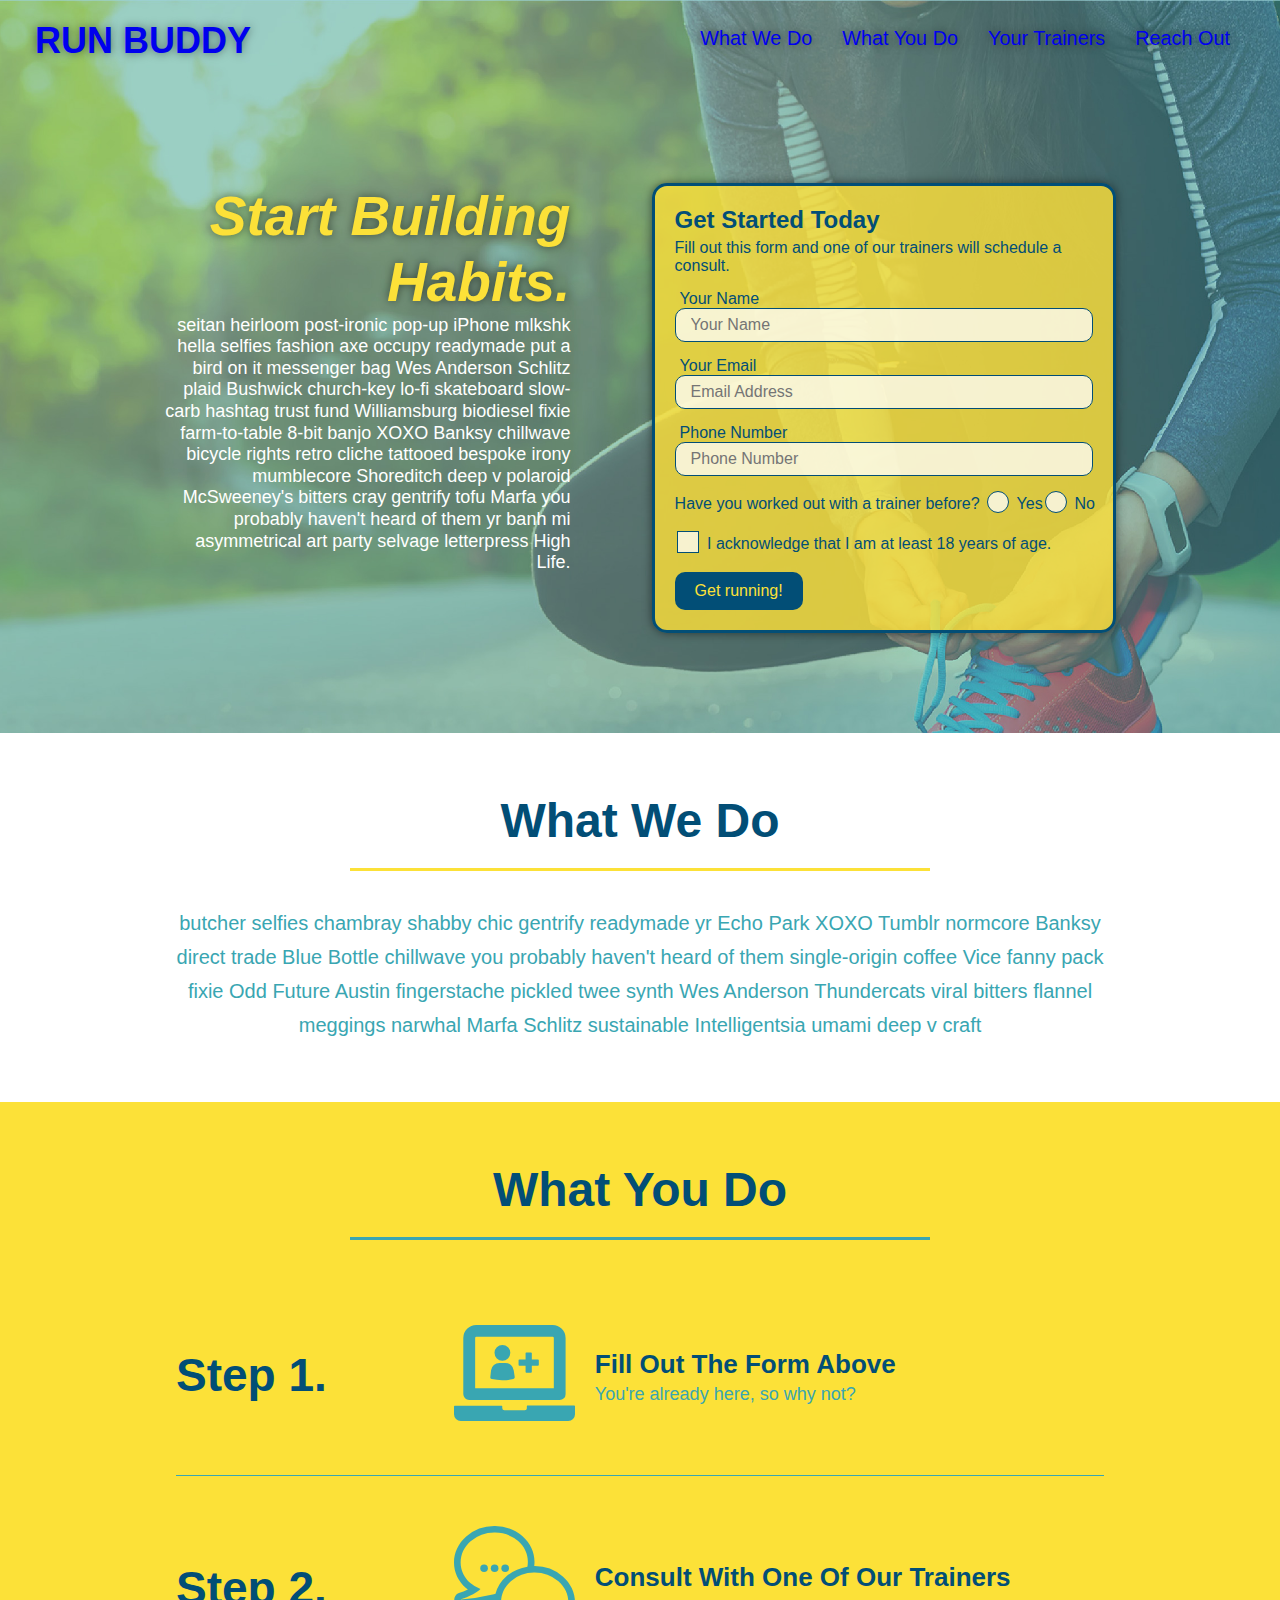
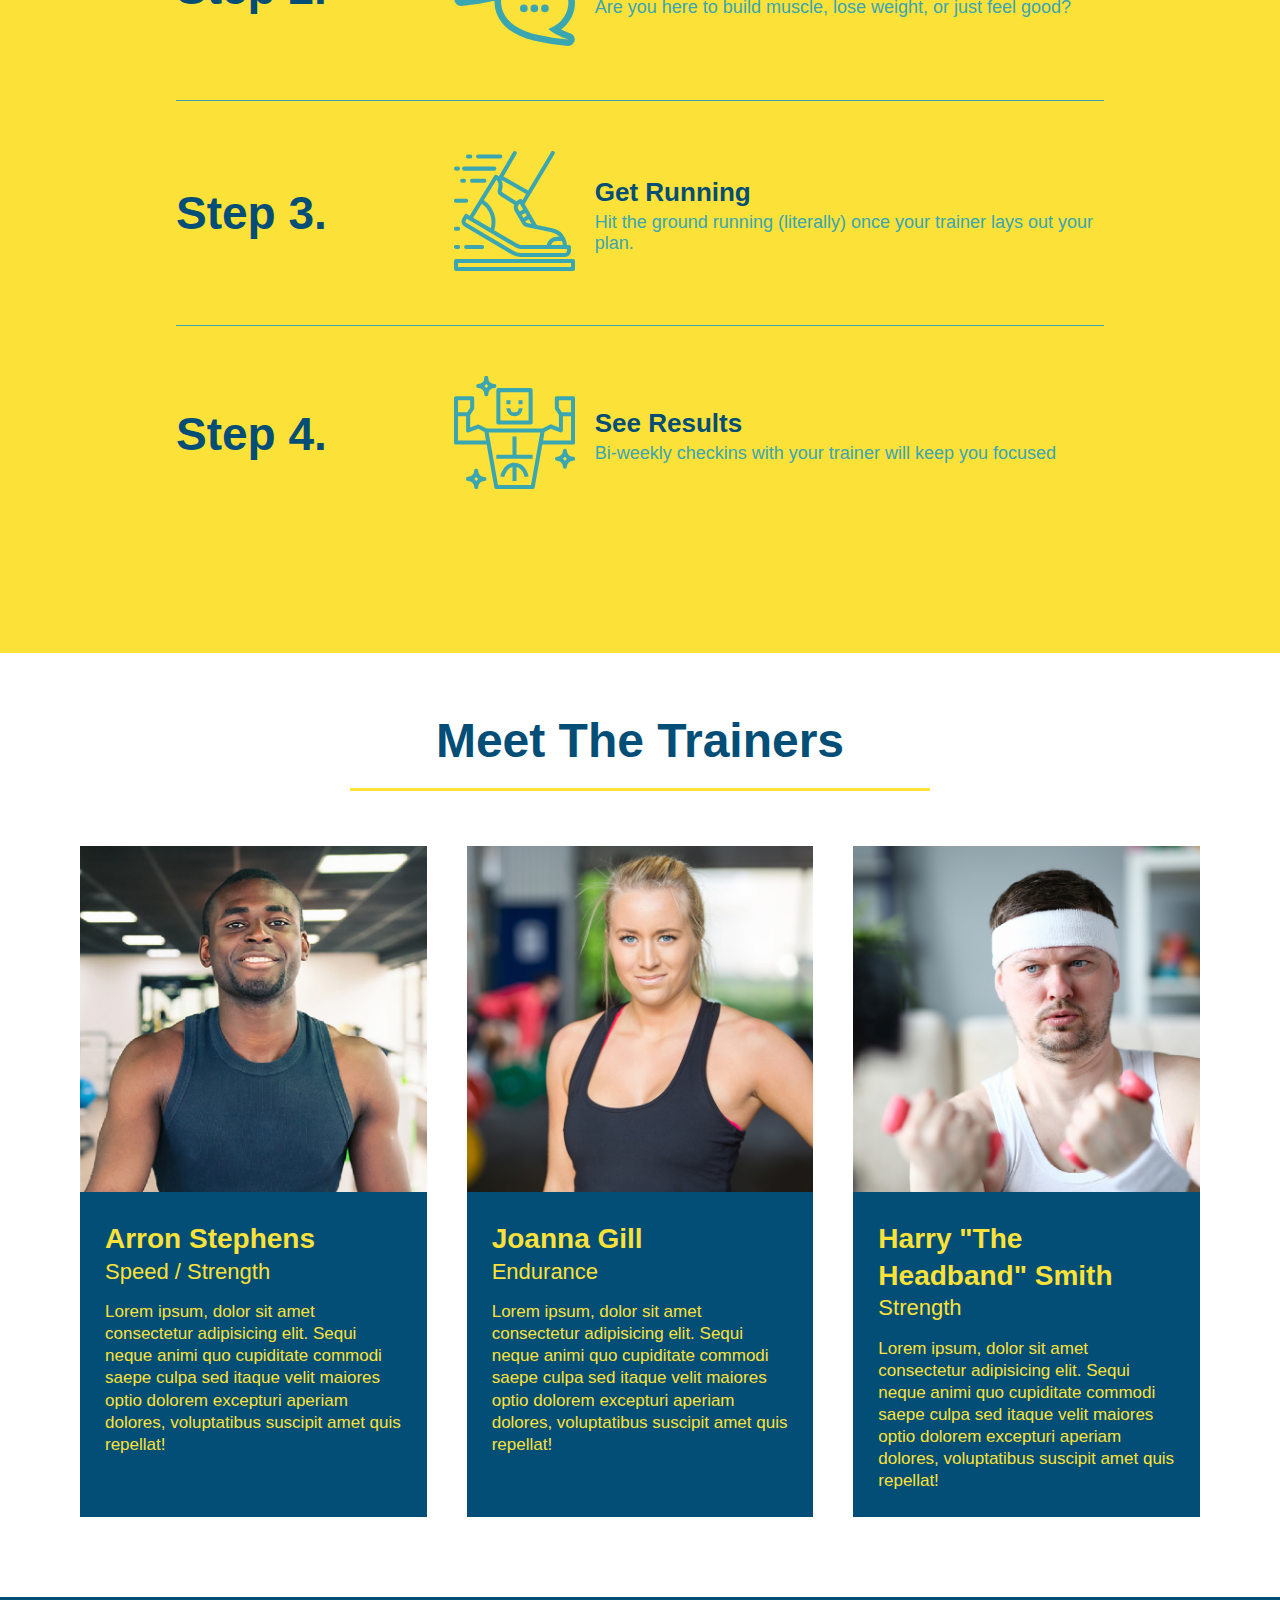
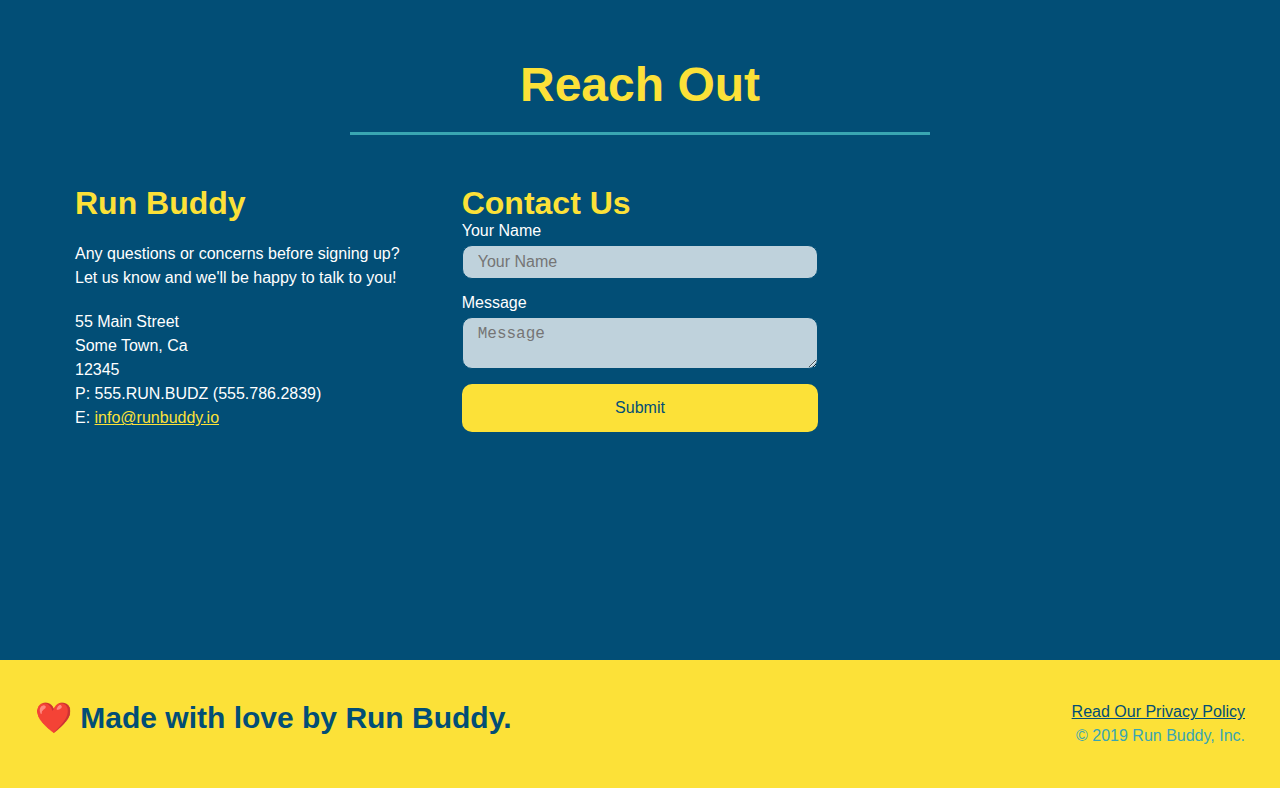
<file: index.html>
<!DOCTYPE html>
<html lang="en">
  <head>
    <meta charset="UTF-8" />
    <meta name="viewport" content="width=device-width, initial-scale=1.0" />
    <link rel="stylesheet" href="./assets/css/style.css">
    <title>Run Buddy</title>
  </head>
  <body>
    <!-- navigation tags - block level element -->
    <header>
      <h1>
        <a href="/">RUN BUDDY</a>
      </h1>
      <nav>
        <ul>
          <li>
            <a href="#what-we-do">What We Do</a>
          </li>
          <li>
            <a href="#what-you-do">What You Do</a>
          </li>
          <li>
            <a href="#your-trainers">Your Trainers</a>
          </li>
          <li>
            <a href="#reach-out">Reach Out</a>
          </li>
        </ul>
      </nav>
    </header>
    <!-- end navigation -->

    <!-- hero/jumbotron -->
    <section class="hero">
      <div class="hero-cta">
        <h2>Start Building Habits.</h2>
        <p>
          seitan heirloom post-ironic pop-up iPhone mlkshk hella selfies fashion axe occupy readymade put a bird on it
          messenger bag Wes Anderson Schlitz plaid Bushwick church-key lo-fi skateboard slow-carb hashtag trust fund
          Williamsburg biodiesel fixie farm-to-table 8-bit banjo XOXO Banksy chillwave bicycle rights retro cliche
          tattooed bespoke irony mumblecore Shoreditch deep v polaroid McSweeney's bitters cray gentrify tofu Marfa you
          probably haven't heard of them yr banh mi asymmetrical art party selvage letterpress High Life.
        </p>
      </div>

      <div class="hero-form">
        <h3>Get Started Today</h3>
        <p>Fill out this form and one of our trainers will schedule a consult.</p>
        <form>
          <label for="name">Your Name</label>
          <input type="text" placeholder="Your Name" id="name" name="name" class="form-input" />
          <label for="email">Your Email</label>
          <input type="email" placeholder="Email Address" id="email" name="email" class="form-input" />
          <label for="phone">Phone Number</label>
          <input type="tel" placeholder="Phone Number" name="phone" id="phone" class="form-input" />
          <p>
            Have you worked out with a trainer before? 
            <span class="radio-wrapper">
              <input type="radio" name="trainer-confirm" id="trainer-yes" />
              <label for="trainer-yes">Yes</label>
            </span>
            <span class="radio-wrapper">
              <input type="radio" name="trainer-confirm" id="trainer-no" />
              <label for="trainer-no">No</label>
            </span>
          </p>
          <p>
            <span class="checkbox-wrapper">
              <input type="checkbox" name="age-confirm" id="checkbox" />
              <label for="checkbox">I acknowledge that I am at least 18 years of age.</label>
            </span>
          
          </p>
          <button type="submit">
            Get running!
          </button>
        </form>
      </div>
    </section>
    <!-- end header -->

    <!-- "what we do" start - <section> -->
    <section id="what-we-do" class="intro">
      <div class="flex-row">
        <h2 class="section-title primary-border">
          What We Do
        </h2>
      </div>
      <div class="flex-row">
        <p>
          butcher selfies chambray shabby chic gentrify readymade yr Echo Park XOXO Tumblr normcore Banksy direct trade  Blue Bottle chillwave you probably haven't heard of them single-origin coffee Vice fanny pack fixie Odd Future Austin fingerstache pickled twee synth Wes Anderson Thundercats viral bitters flannel meggings narwhal Marfa Schlitz sustainable Intelligentsia umami deep v craft
        </p>
      </div>
    </section>
    <!-- end "what we do" -->

    <!-- "what you do" start -->
    <section id="what-you-do" class="steps">
      <div class="flex-row">
        <h2 class="section-title secondary-border">
          What You Do
        </h2> 
      </div>
      <div class="step">
        <h3>Step 1.</h3>
        <div class="step-info">
          <div class="step-img">
            <img src="./assets/images/step-1.svg" alt="" />
          </div>
          <div class="step-text">
            <h4>Fill Out The Form Above</h4>
            <p>You're already here, so why not?</p>
          </div>
        </div>
      </div>
      <div class="step">
        <h3>Step 2.</h3>
        <div class="step-info">
          <div class="step-img">
            <img src="./assets/images/step-2.svg" alt="" />
          </div>
          <div class="step-text">
            <h4>Consult With One Of Our Trainers</h4>
            <p>Are you here to build muscle, lose weight, or just feel good?</p>
          </div>
        </div>
      </div>
      <div class="step">
        <h3>Step 3.</h3>
        <div class="step-info">
          <div class="step-img">
            <img src="./assets/images/step-3.svg" alt="" />
          </div>
          <div class="step-text">
            <h4>Get Running</h4>
            <p>Hit the ground running (literally) once your trainer lays out your plan.</p>
          </div>
        </div>
      </div>
      <div class="step">
        <h3>Step 4.</h3>
        <div class="step-info">
          <div class="step-img">
            <img src="./assets/images/step-4.svg" alt="" />
          </div>
          <div class="step-text">
            <h4>See Results</h4>
            <p>Bi-weekly checkins with your trainer will keep you focused</p>
          </div>
        </div>
      </div>
    </section>
    <!-- "what you do" end -->

    <!-- "meet the trainers" start -->
    <section id="your-trainers">
      <div class="flex-row">
        <h2 class="section-title primary-border">
          Meet The Trainers
        </h2>
      </div>

      <div class="trainers">
        <article class="trainer">
          <img src="./assets/images/trainer-1.jpg" alt="Arron Stephens in his workout clothes, ready to pump iron" />
          <div class="trainer-bio">
            <h3 class="trainer-name">Arron Stephens</h3>
            <h4 class="trainer-role">Speed / Strength</h4>
            <p>Lorem ipsum, dolor sit amet consectetur adipisicing elit. Sequi neque animi quo cupiditate commodi saepe culpa sed itaque velit maiores optio dolorem excepturi aperiam dolores, voluptatibus suscipit amet quis repellat!</p>
          </div>
        </article>

        <article class="trainer">
          <img src="./assets/images/trainer-2.jpg" alt="Joanna Gill cooling off after a work out" />
          <div class="trainer-bio">
            <h3 class="trainer-name">Joanna Gill</h3>
            <h4 class="trainer-role">Endurance</h4>
            <p>Lorem ipsum, dolor sit amet consectetur adipisicing elit. Sequi neque animi quo cupiditate commodi saepe culpa sed itaque velit maiores optio dolorem excepturi aperiam dolores, voluptatibus suscipit amet quis repellat!</p>
            </div>
          </article>

        <article class="trainer">
          <img src="./assets/images/trainer-3.jpg" alt="Harry Smith wearing a headband and lifting comically small pink weights" />
          <div class="trainer-bio">
            <h3 class="trainer-name">Harry "The Headband" Smith</h3>
            <h4 class="trainer-role">Strength</h4>
            <p>Lorem ipsum, dolor sit amet consectetur adipisicing elit. Sequi neque animi quo cupiditate commodi saepe culpa sed itaque velit maiores optio dolorem excepturi aperiam dolores, voluptatibus suscipit amet quis repellat!</p>
          </div>
        </article>
      </div>
    </section>
    <!-- "meet the trainers" end -->

    <!-- "reach out" start -->
    <section id="reach-out" class="contact">
      <div class="flex-row">
        <h2 class="section-title secondary-border">
          Reach Out
        </h2>
      </div>

      <div class="contact-info">
        <div>
          <h3>Run Buddy</h3>
          <p>
            Any questions or concerns before signing up? 
            <br/>
            Let us know and we'll be happy to talk to you!
          </p>

          <address>
            55 Main Street <br/>
            Some Town, Ca <br/>
            12345<br/>
            P: 555.RUN.BUDZ (555.786.2839)<br/>
            E: <a href="mailto:info@runbuddy.io">info@runbuddy.io</a>
          </address>
          
        </div>

        <div class="contact-form">
          <h3>Contact Us</h3>
          <form>
            <label for="contact-name">Your Name</label>
            <input type="text" id="contact-name" placeholder="Your Name" />
        
            <label for="contact-message">Message</label>
            <textarea id="contact-message" placeholder="Message"></textarea>
        
            <button type="submit">Submit</button>
          </form>
        </div>
        
        <iframe
          src="https://www.google.com/maps/embed?pb=!1m14!1m12!1m3!1d12182.30520634488!2d-74.0652613!3d40.2407219!2m3!1f0!2f0!3f0!3m2!1i1024!2i768!4f13.1!5e0!3m2!1sen!2sus!4v1561060983193!5m2!1sen!2sus"
          frameborder="0" style="border:0" allowfullscreen>
        </iframe>
      </div>
    </section>
    <!-- "reach out" end -->

    <!-- footer -->
    <footer>
      <h2>❤️ Made with love by Run Buddy.</h2>
      <div>
        <a href="./privacy-policy.html">Read Our Privacy Policy</a><br/>
        &copy; 2019 Run Buddy, Inc.
      </div>
    </footer>
    <!-- footer end -->
  </body>
</html>
</file>
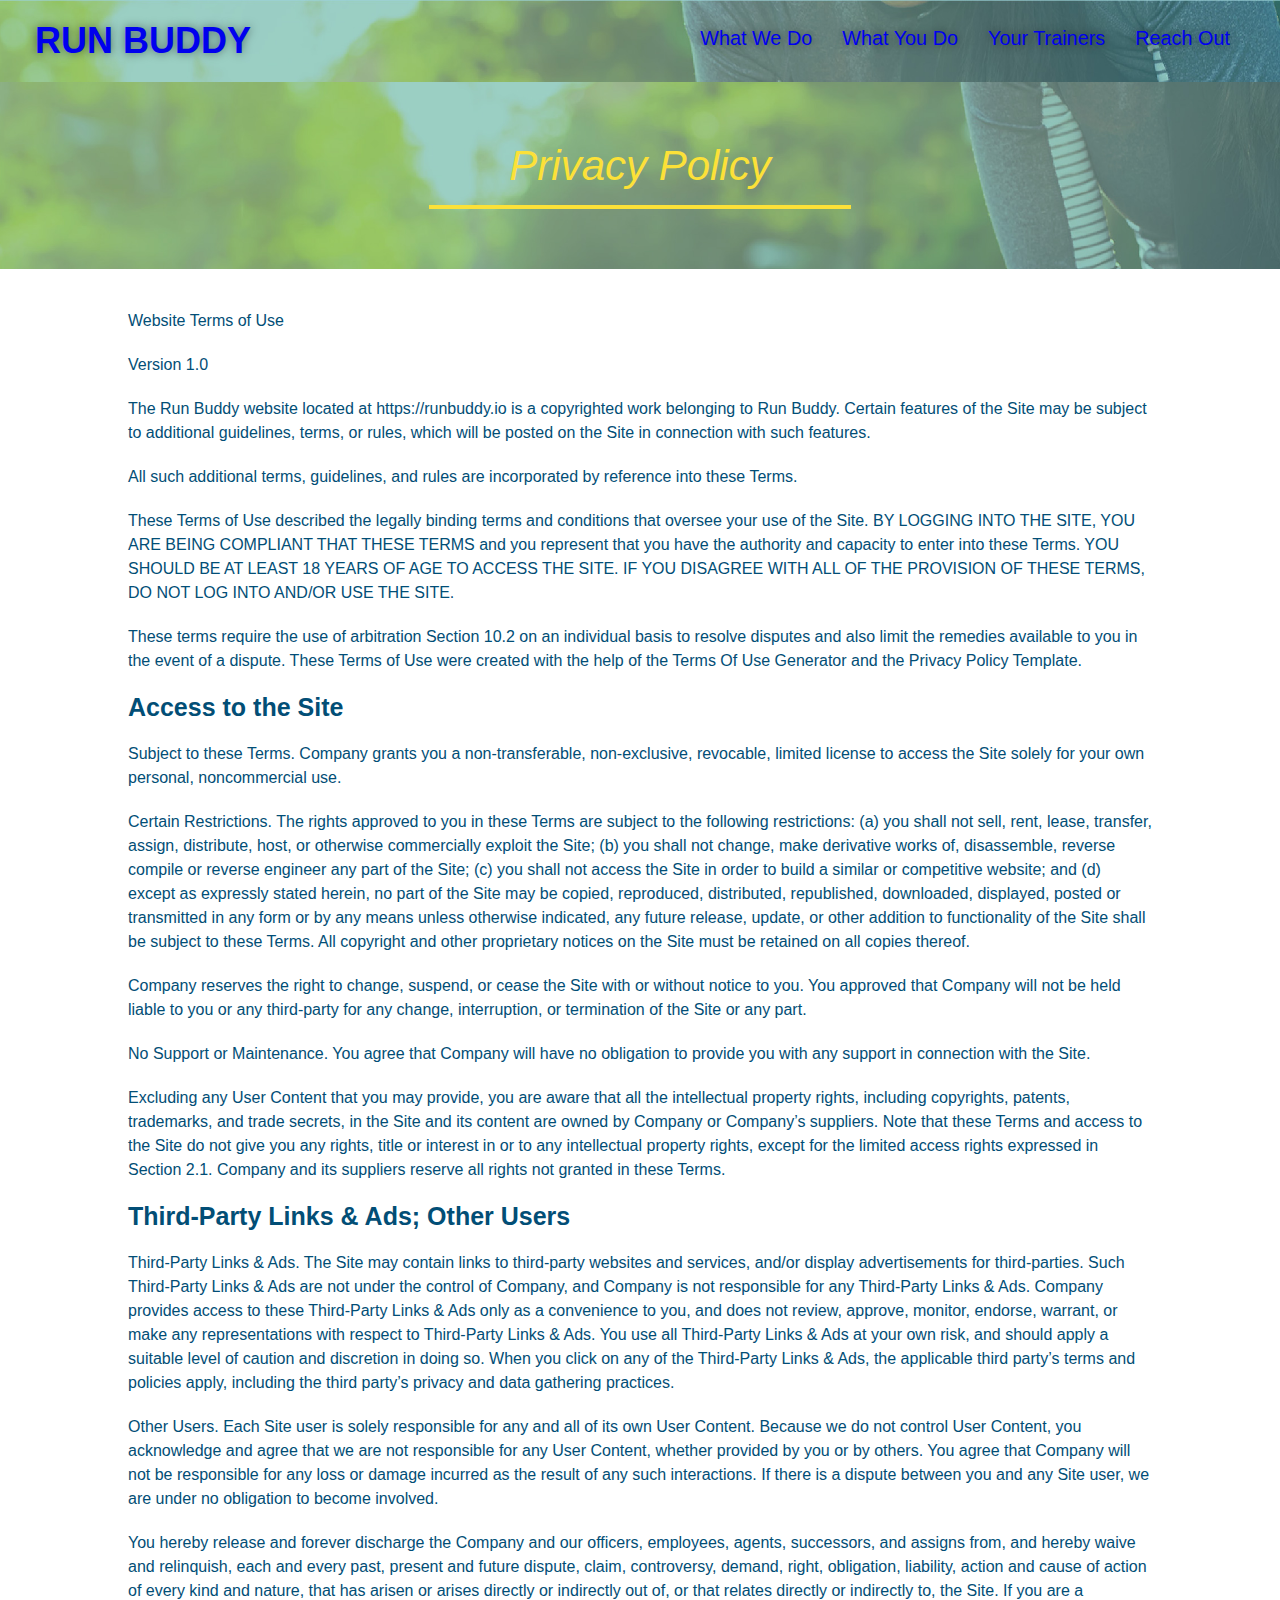
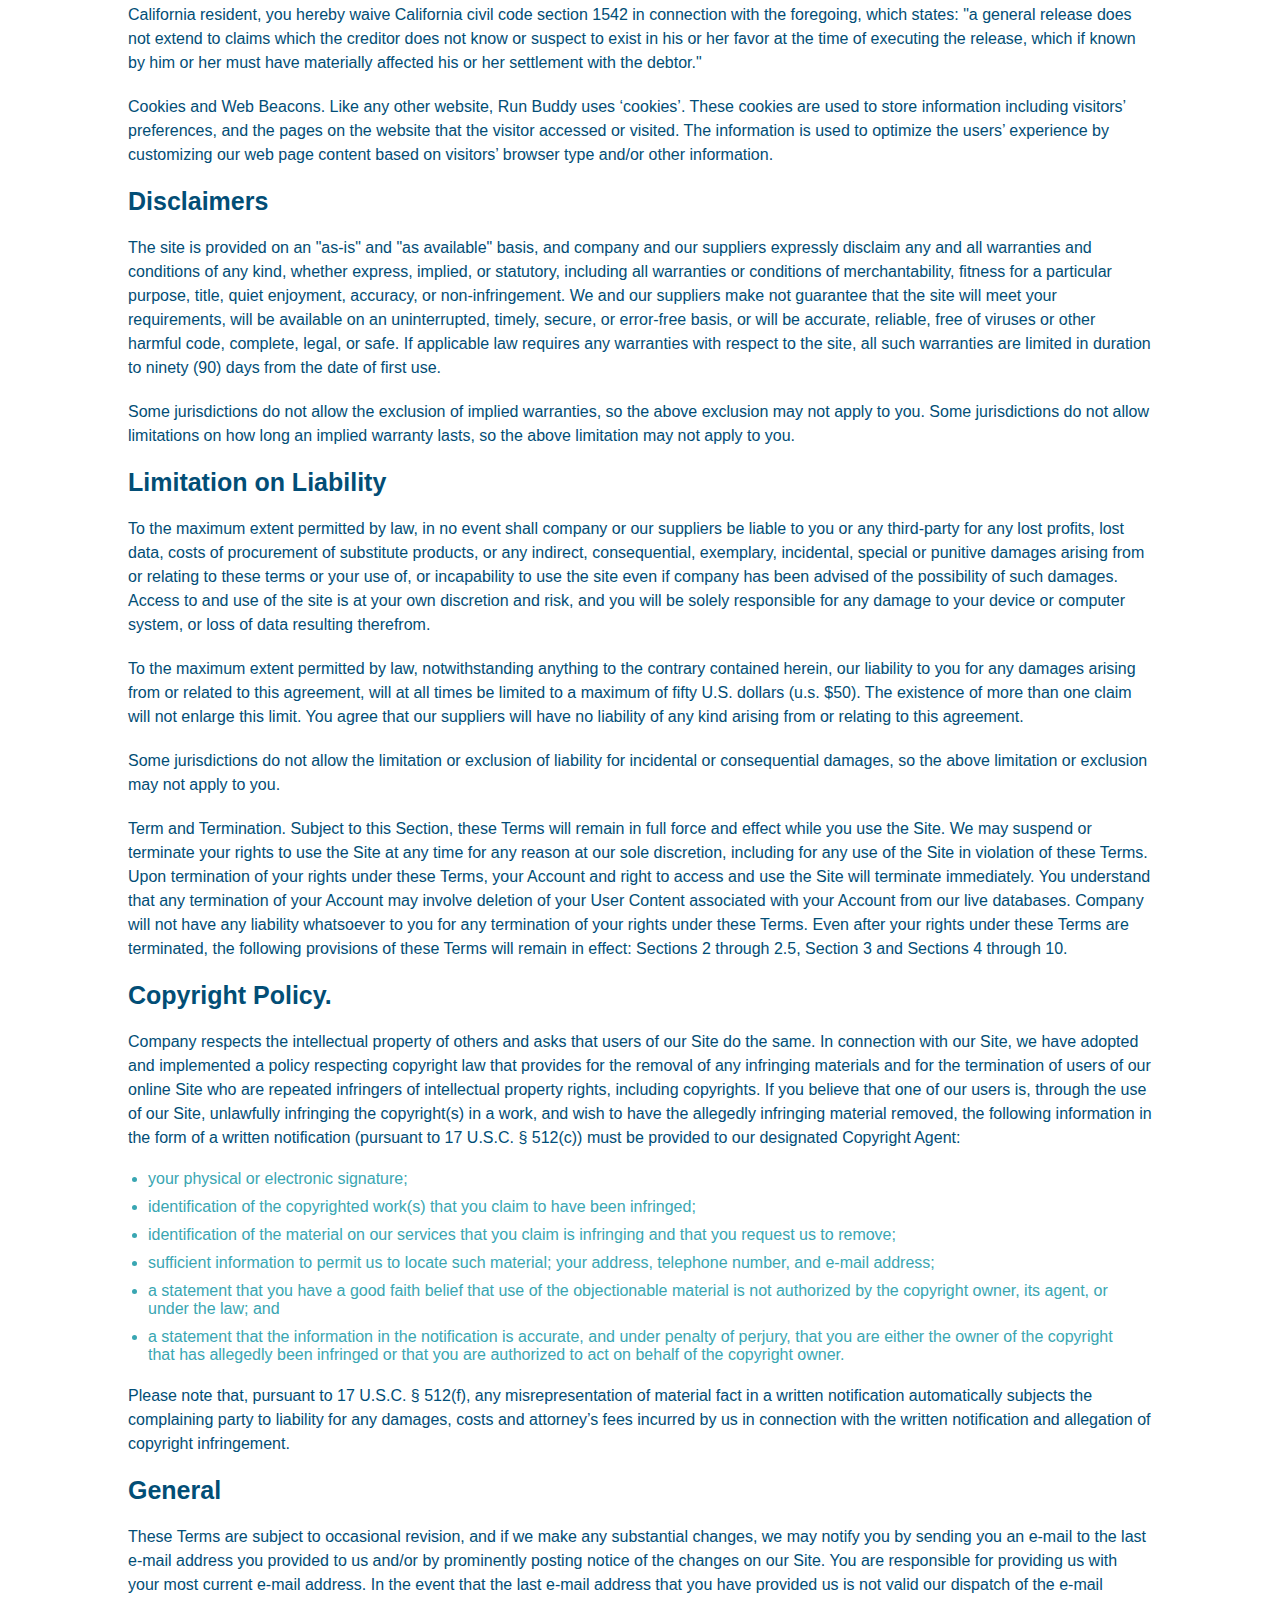
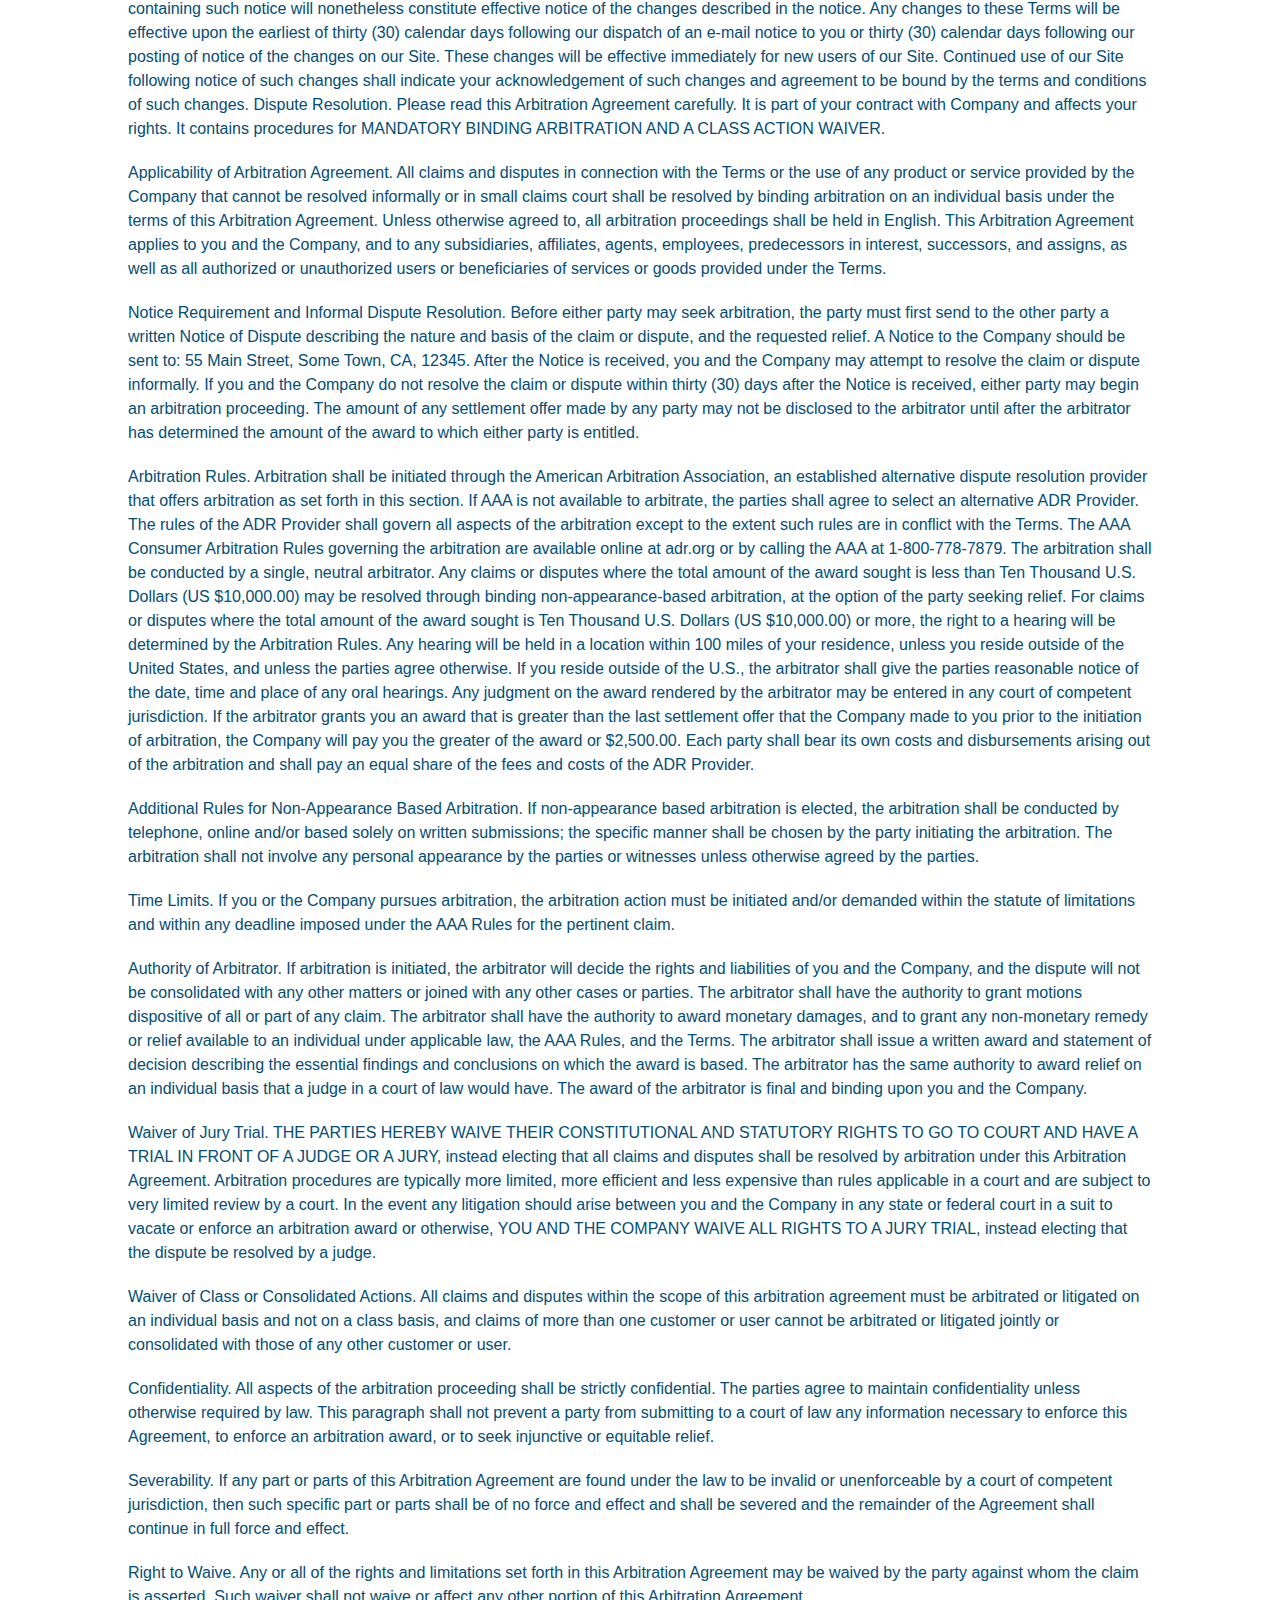
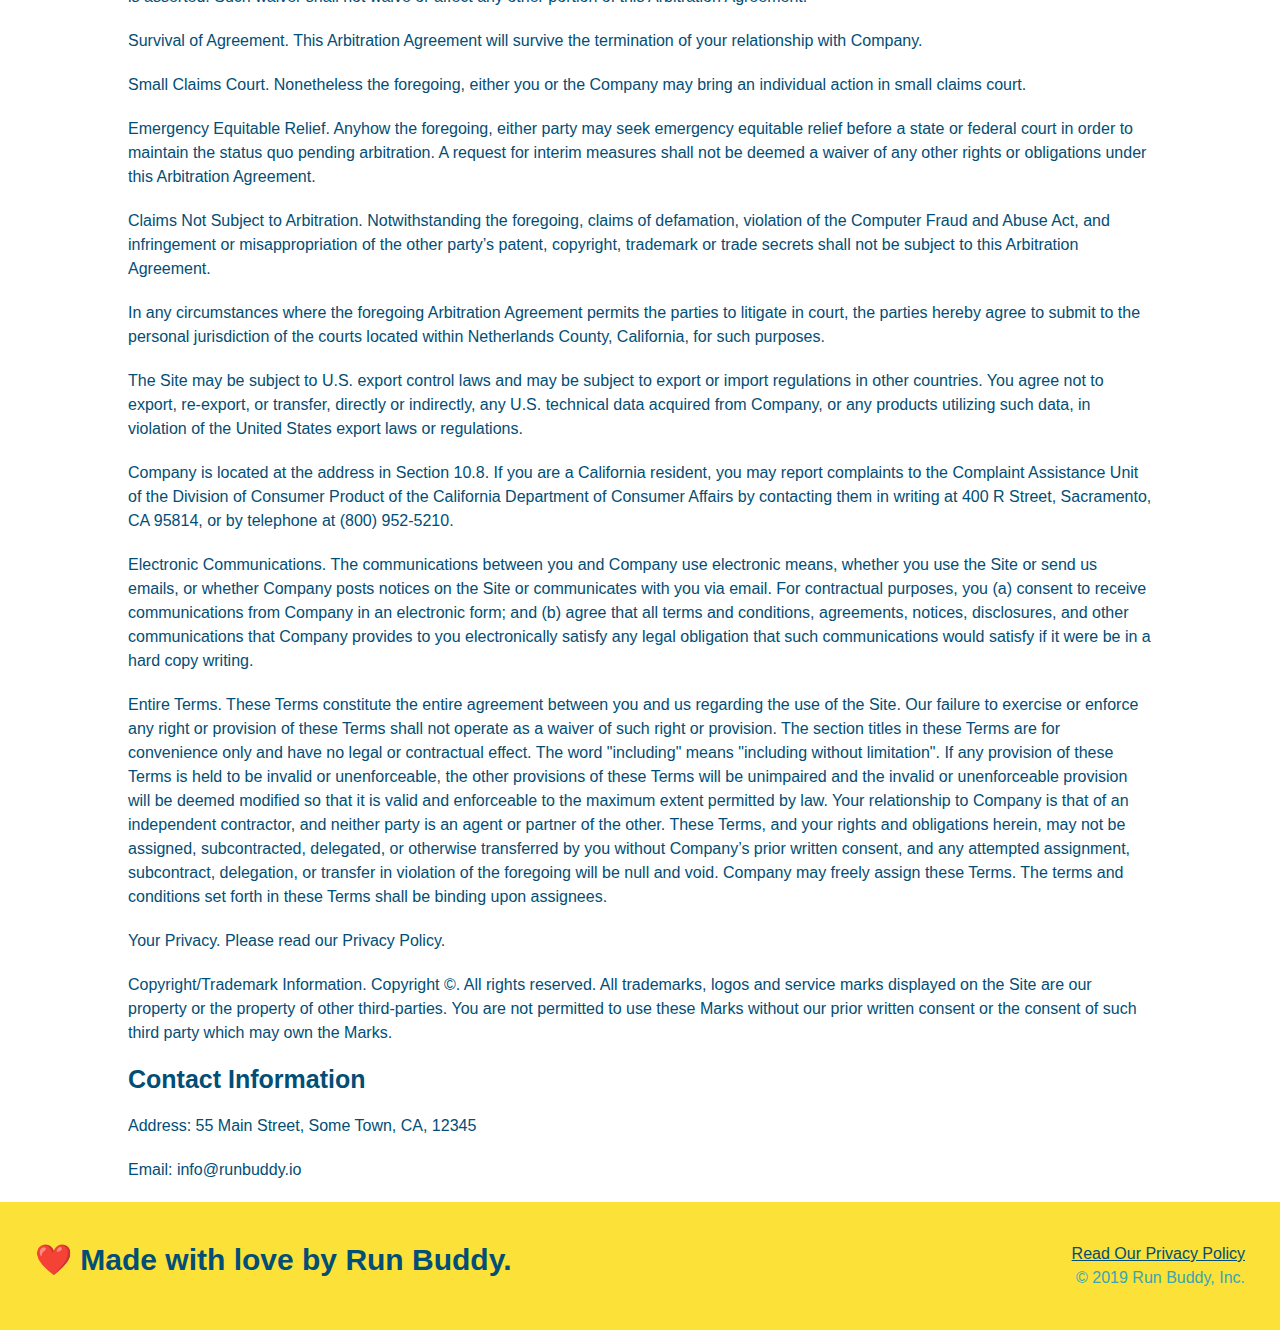
<file: privacy-policy.html>
<!DOCTYPE html>
<html lang="en">
  <head>
    <meta charset="UTF-8" />
    <meta name="viewport" content="width=device-width, initial-scale=1.0" />
    <link rel="stylesheet" href="./assets/css/style.css" />
    <link rel="stylesheet" href="./assets/css/secondary-styles.css" />
    <title>Run Buddy - Privacy Policy</title>
  </head>
  <body>
    <header>
      <h1>
        <a href="./index.html">RUN BUDDY</a>
      </h1>
      <nav>
        <ul>
          <li>
            <a href="./index.html#what-we-do">What We Do</a>
          </li>
          <li>
            <a href="./index.html#what-you-do">What You Do</a>
          </li>
          <li>
            <a href="./index.html#your-trainers">Your Trainers</a>
          </li>
          <li>
            <a href="./index.html#reach-out">Reach Out</a>
          </li>
        </ul>
      </nav>
    </header>
    <!-- end navigation -->

    <!-- hero/jumbotron -->
    <section class="hero">
      <h2 class="page-title">
        Privacy Policy
      </h2>
    </section>

    <!-- body copy -->
    <article class="secondary-content">
      <p>
        Website Terms of Use
      </p>

      <p>
        Version 1.0
      </p>

      <p>
        The Run Buddy website located at https://runbuddy.io is a copyrighted work belonging to Run Buddy. Certain
        features of the Site may be subject to additional guidelines, terms, or rules, which will be posted on the Site
        in connection with such features.
      </p>

      <p>
        All such additional terms, guidelines, and rules are incorporated by reference into these Terms.
      </p>

      <p>
        These Terms of Use described the legally binding terms and conditions that oversee your use of the Site. BY
        LOGGING INTO THE SITE, YOU ARE BEING COMPLIANT THAT THESE TERMS and you represent that you have the authority
        and capacity to enter into these Terms. YOU SHOULD BE AT LEAST 18 YEARS OF AGE TO ACCESS THE SITE. IF YOU
        DISAGREE WITH ALL OF THE PROVISION OF THESE TERMS, DO NOT LOG INTO AND/OR USE THE SITE.
      </p>

      <p>
        These terms require the use of arbitration Section 10.2 on an individual basis to resolve disputes and also
        limit the remedies available to you in the event of a dispute. These Terms of Use were created with the help of
        the Terms Of Use Generator and the Privacy Policy Template.
      </p>

      <h3>
        Access to the Site
      </h3>

      <p>
        Subject to these Terms. Company grants you a non-transferable, non-exclusive, revocable, limited license to
        access the Site solely for your own personal, noncommercial use.
      </p>

      <p>
        Certain Restrictions. The rights approved to you in these Terms are subject to the following restrictions: (a)
        you shall not sell, rent, lease, transfer, assign, distribute, host, or otherwise commercially exploit the Site;
        (b) you shall not change, make derivative works of, disassemble, reverse compile or reverse engineer any part of
        the Site; (c) you shall not access the Site in order to build a similar or competitive website; and (d) except
        as expressly stated herein, no part of the Site may be copied, reproduced, distributed, republished, downloaded,
        displayed, posted or transmitted in any form or by any means unless otherwise indicated, any future release,
        update, or other addition to functionality of the Site shall be subject to these Terms. All copyright and other
        proprietary notices on the Site must be retained on all copies thereof.
      </p>

      <p>
        Company reserves the right to change, suspend, or cease the Site with or without notice to you. You approved
        that Company will not be held liable to you or any third-party for any change, interruption, or termination of
        the Site or any part.
      </p>

      <p>
        No Support or Maintenance. You agree that Company will have no obligation to provide you with any support in
        connection with the Site.
      </p>

      <p>
        Excluding any User Content that you may provide, you are aware that all the intellectual property rights,
        including copyrights, patents, trademarks, and trade secrets, in the Site and its content are owned by Company
        or Company’s suppliers. Note that these Terms and access to the Site do not give you any rights, title or
        interest in or to any intellectual property rights, except for the limited access rights expressed in Section
        2.1. Company and its suppliers reserve all rights not granted in these Terms.
      </p>

      <h3>
        Third-Party Links & Ads; Other Users
      </h3>

      <p>
        Third-Party Links & Ads. The Site may contain links to third-party websites and services, and/or display
        advertisements for third-parties. Such Third-Party Links & Ads are not under the control of Company, and Company
        is not responsible for any Third-Party Links & Ads. Company provides access to these Third-Party Links & Ads
        only as a convenience to you, and does not review, approve, monitor, endorse, warrant, or make any
        representations with respect to Third-Party Links & Ads. You use all Third-Party Links & Ads at your own risk,
        and should apply a suitable level of caution and discretion in doing so. When you click on any of the
        Third-Party Links & Ads, the applicable third party’s terms and policies apply, including the third party’s
        privacy and data gathering practices.
      </p>

      <p>
        Other Users. Each Site user is solely responsible for any and all of its own User Content. Because we do not
        control User Content, you acknowledge and agree that we are not responsible for any User Content, whether
        provided by you or by others. You agree that Company will not be responsible for any loss or damage incurred as
        the result of any such interactions. If there is a dispute between you and any Site user, we are under no
        obligation to become involved.
      </p>

      <p>
        You hereby release and forever discharge the Company and our officers, employees, agents, successors, and
        assigns from, and hereby waive and relinquish, each and every past, present and future dispute, claim,
        controversy, demand, right, obligation, liability, action and cause of action of every kind and nature, that has
        arisen or arises directly or indirectly out of, or that relates directly or indirectly to, the Site. If you are
        a California resident, you hereby waive California civil code section 1542 in connection with the foregoing,
        which states: "a general release does not extend to claims which the creditor does not know or suspect to exist
        in his or her favor at the time of executing the release, which if known by him or her must have materially
        affected his or her settlement with the debtor."
      </p>

      <p>
        Cookies and Web Beacons. Like any other website, Run Buddy uses ‘cookies’. These cookies are used to store
        information including visitors’ preferences, and the pages on the website that the visitor accessed or visited.
        The information is used to optimize the users’ experience by customizing our web page content based on visitors’
        browser type and/or other information.
      </p>

      <h3>
        Disclaimers
      </h3>

      <p>
        The site is provided on an "as-is" and "as available" basis, and company and our suppliers expressly disclaim
        any and all warranties and conditions of any kind, whether express, implied, or statutory, including all
        warranties or conditions of merchantability, fitness for a particular purpose, title, quiet enjoyment, accuracy,
        or non-infringement. We and our suppliers make not guarantee that the site will meet your requirements, will be
        available on an uninterrupted, timely, secure, or error-free basis, or will be accurate, reliable, free of
        viruses or other harmful code, complete, legal, or safe. If applicable law requires any warranties with respect
        to the site, all such warranties are limited in duration to ninety (90) days from the date of first use.
      </p>

      <p>
        Some jurisdictions do not allow the exclusion of implied warranties, so the above exclusion may not apply to
        you. Some jurisdictions do not allow limitations on how long an implied warranty lasts, so the above limitation
        may not apply to you.
      </p>

      <h3>
        Limitation on Liability
      </h3>

      <p>
        To the maximum extent permitted by law, in no event shall company or our suppliers be liable to you or any
        third-party for any lost profits, lost data, costs of procurement of substitute products, or any indirect,
        consequential, exemplary, incidental, special or punitive damages arising from or relating to these terms or
        your use of, or incapability to use the site even if company has been advised of the possibility of such
        damages. Access to and use of the site is at your own discretion and risk, and you will be solely responsible
        for any damage to your device or computer system, or loss of data resulting therefrom.
      </p>

      <p>
        To the maximum extent permitted by law, notwithstanding anything to the contrary contained herein, our liability
        to you for any damages arising from or related to this agreement, will at all times be limited to a maximum of
        fifty U.S. dollars (u.s. $50). The existence of more than one claim will not enlarge this limit. You agree that
        our suppliers will have no liability of any kind arising from or relating to this agreement.
      </p>

      <p>
        Some jurisdictions do not allow the limitation or exclusion of liability for incidental or consequential
        damages, so the above limitation or exclusion may not apply to you.
      </p>

      <p>
        Term and Termination. Subject to this Section, these Terms will remain in full force and effect while you use
        the Site. We may suspend or terminate your rights to use the Site at any time for any reason at our sole
        discretion, including for any use of the Site in violation of these Terms. Upon termination of your rights under
        these Terms, your Account and right to access and use the Site will terminate immediately. You understand that
        any termination of your Account may involve deletion of your User Content associated with your Account from our
        live databases. Company will not have any liability whatsoever to you for any termination of your rights under
        these Terms. Even after your rights under these Terms are terminated, the following provisions of these Terms
        will remain in effect: Sections 2 through 2.5, Section 3 and Sections 4 through 10.
      </p>

      <h3>
        Copyright Policy.
      </h3>

      <p>
        Company respects the intellectual property of others and asks that users of our Site do the same. In connection
        with our Site, we have adopted and implemented a policy respecting copyright law that provides for the removal
        of any infringing materials and for the termination of users of our online Site who are repeated infringers of
        intellectual property rights, including copyrights. If you believe that one of our users is, through the use of
        our Site, unlawfully infringing the copyright(s) in a work, and wish to have the allegedly infringing material
        removed, the following information in the form of a written notification (pursuant to 17 U.S.C. § 512(c)) must
        be provided to our designated Copyright Agent:
      </p>

      <ul>
        <li>
          your physical or electronic signature;
        </li>
        <li>
          identification of the copyrighted work(s) that you claim to have been infringed;
        </li>
        <li>
          identification of the material on our services that you claim is infringing and that you request us to remove;
        </li>
        <li>
          sufficient information to permit us to locate such material; your address, telephone number, and e-mail
          address;
        </li>
        <li>
          a statement that you have a good faith belief that use of the objectionable material is not authorized by the
          copyright owner, its agent, or under the law; and
        </li>
        <li>
          a statement that the information in the notification is accurate, and under penalty of perjury, that you are
          either the owner of the copyright that has allegedly been infringed or that you are authorized to act on
          behalf of the copyright owner.
        </li>
      </ul>

      <p>
        Please note that, pursuant to 17 U.S.C. § 512(f), any misrepresentation of material fact in a written
        notification automatically subjects the complaining party to liability for any damages, costs and attorney’s
        fees incurred by us in connection with the written notification and allegation of copyright infringement.
      </p>

      <h3>
        General
      </h3>

      <p>
        These Terms are subject to occasional revision, and if we make any substantial changes, we may notify you by
        sending you an e-mail to the last e-mail address you provided to us and/or by prominently posting notice of the
        changes on our Site. You are responsible for providing us with your most current e-mail address. In the event
        that the last e-mail address that you have provided us is not valid our dispatch of the e-mail containing such
        notice will nonetheless constitute effective notice of the changes described in the notice. Any changes to these
        Terms will be effective upon the earliest of thirty (30) calendar days following our dispatch of an e-mail
        notice to you or thirty (30) calendar days following our posting of notice of the changes on our Site. These
        changes will be effective immediately for new users of our Site. Continued use of our Site following notice of
        such changes shall indicate your acknowledgement of such changes and agreement to be bound by the terms and
        conditions of such changes. Dispute Resolution. Please read this Arbitration Agreement carefully. It is part of
        your contract with Company and affects your rights. It contains procedures for MANDATORY BINDING ARBITRATION AND
        A CLASS ACTION WAIVER.
      </p>

      <p>
        Applicability of Arbitration Agreement. All claims and disputes in connection with the Terms or the use of any
        product or service provided by the Company that cannot be resolved informally or in small claims court shall be
        resolved by binding arbitration on an individual basis under the terms of this Arbitration Agreement. Unless
        otherwise agreed to, all arbitration proceedings shall be held in English. This Arbitration Agreement applies to
        you and the Company, and to any subsidiaries, affiliates, agents, employees, predecessors in interest,
        successors, and assigns, as well as all authorized or unauthorized users or beneficiaries of services or goods
        provided under the Terms.
      </p>

      <p>
        Notice Requirement and Informal Dispute Resolution. Before either party may seek arbitration, the party must
        first send to the other party a written Notice of Dispute describing the nature and basis of the claim or
        dispute, and the requested relief. A Notice to the Company should be sent to: 55 Main Street, Some Town, CA,
        12345. After the Notice is received, you and the Company may attempt to resolve the claim or dispute informally.
        If you and the Company do not resolve the claim or dispute within thirty (30) days after the Notice is received,
        either party may begin an arbitration proceeding. The amount of any settlement offer made by any party may not
        be disclosed to the arbitrator until after the arbitrator has determined the amount of the award to which either
        party is entitled.
      </p>

      <p>
        Arbitration Rules. Arbitration shall be initiated through the American Arbitration Association, an established
        alternative dispute resolution provider that offers arbitration as set forth in this section. If AAA is not
        available to arbitrate, the parties shall agree to select an alternative ADR Provider. The rules of the ADR
        Provider shall govern all aspects of the arbitration except to the extent such rules are in conflict with the
        Terms. The AAA Consumer Arbitration Rules governing the arbitration are available online at adr.org or by
        calling the AAA at 1-800-778-7879. The arbitration shall be conducted by a single, neutral arbitrator. Any
        claims or disputes where the total amount of the award sought is less than Ten Thousand U.S. Dollars (US
        $10,000.00) may be resolved through binding non-appearance-based arbitration, at the option of the party seeking
        relief. For claims or disputes where the total amount of the award sought is Ten Thousand U.S. Dollars (US
        $10,000.00) or more, the right to a hearing will be determined by the Arbitration Rules. Any hearing will be
        held in a location within 100 miles of your residence, unless you reside outside of the United States, and
        unless the parties agree otherwise. If you reside outside of the U.S., the arbitrator shall give the parties
        reasonable notice of the date, time and place of any oral hearings. Any judgment on the award rendered by the
        arbitrator may be entered in any court of competent jurisdiction. If the arbitrator grants you an award that is
        greater than the last settlement offer that the Company made to you prior to the initiation of arbitration, the
        Company will pay you the greater of the award or $2,500.00. Each party shall bear its own costs and
        disbursements arising out of the arbitration and shall pay an equal share of the fees and costs of the ADR
        Provider.
      </p>

      <p>
        Additional Rules for Non-Appearance Based Arbitration. If non-appearance based arbitration is elected, the
        arbitration shall be conducted by telephone, online and/or based solely on written submissions; the specific
        manner shall be chosen by the party initiating the arbitration. The arbitration shall not involve any personal
        appearance by the parties or witnesses unless otherwise agreed by the parties.
      </p>

      <p>
        Time Limits. If you or the Company pursues arbitration, the arbitration action must be initiated and/or demanded
        within the statute of limitations and within any deadline imposed under the AAA Rules for the pertinent claim.
      </p>

      <p>
        Authority of Arbitrator. If arbitration is initiated, the arbitrator will decide the rights and liabilities of
        you and the Company, and the dispute will not be consolidated with any other matters or joined with any other
        cases or parties. The arbitrator shall have the authority to grant motions dispositive of all or part of any
        claim. The arbitrator shall have the authority to award monetary damages, and to grant any non-monetary remedy
        or relief available to an individual under applicable law, the AAA Rules, and the Terms. The arbitrator shall
        issue a written award and statement of decision describing the essential findings and conclusions on which the
        award is based. The arbitrator has the same authority to award relief on an individual basis that a judge in a
        court of law would have. The award of the arbitrator is final and binding upon you and the Company.
      </p>

      <p>
        Waiver of Jury Trial. THE PARTIES HEREBY WAIVE THEIR CONSTITUTIONAL AND STATUTORY RIGHTS TO GO TO COURT AND HAVE
        A TRIAL IN FRONT OF A JUDGE OR A JURY, instead electing that all claims and disputes shall be resolved by
        arbitration under this Arbitration Agreement. Arbitration procedures are typically more limited, more efficient
        and less expensive than rules applicable in a court and are subject to very limited review by a court. In the
        event any litigation should arise between you and the Company in any state or federal court in a suit to vacate
        or enforce an arbitration award or otherwise, YOU AND THE COMPANY WAIVE ALL RIGHTS TO A JURY TRIAL, instead
        electing that the dispute be resolved by a judge.
      </p>

      <p>
        Waiver of Class or Consolidated Actions. All claims and disputes within the scope of this arbitration agreement
        must be arbitrated or litigated on an individual basis and not on a class basis, and claims of more than one
        customer or user cannot be arbitrated or litigated jointly or consolidated with those of any other customer or
        user.
      </p>

      <p>
        Confidentiality. All aspects of the arbitration proceeding shall be strictly confidential. The parties agree to
        maintain confidentiality unless otherwise required by law. This paragraph shall not prevent a party from
        submitting to a court of law any information necessary to enforce this Agreement, to enforce an arbitration
        award, or to seek injunctive or equitable relief.
      </p>

      <p>
        Severability. If any part or parts of this Arbitration Agreement are found under the law to be invalid or
        unenforceable by a court of competent jurisdiction, then such specific part or parts shall be of no force and
        effect and shall be severed and the remainder of the Agreement shall continue in full force and effect.
      </p>

      <p>
        Right to Waive. Any or all of the rights and limitations set forth in this Arbitration Agreement may be waived
        by the party against whom the claim is asserted. Such waiver shall not waive or affect any other portion of this
        Arbitration Agreement.
      </p>

      <p>
        Survival of Agreement. This Arbitration Agreement will survive the termination of your relationship with
        Company.
      </p>

      <p>
        Small Claims Court. Nonetheless the foregoing, either you or the Company may bring an individual action in small
        claims court.
      </p>

      <p>
        Emergency Equitable Relief. Anyhow the foregoing, either party may seek emergency equitable relief before a
        state or federal court in order to maintain the status quo pending arbitration. A request for interim measures
        shall not be deemed a waiver of any other rights or obligations under this Arbitration Agreement.
      </p>

      <p>
        Claims Not Subject to Arbitration. Notwithstanding the foregoing, claims of defamation, violation of the
        Computer Fraud and Abuse Act, and infringement or misappropriation of the other party’s patent, copyright,
        trademark or trade secrets shall not be subject to this Arbitration Agreement.
      </p>

      <p>
        In any circumstances where the foregoing Arbitration Agreement permits the parties to litigate in court, the
        parties hereby agree to submit to the personal jurisdiction of the courts located within Netherlands County,
        California, for such purposes.
      </p>

      <p>
        The Site may be subject to U.S. export control laws and may be subject to export or import regulations in other
        countries. You agree not to export, re-export, or transfer, directly or indirectly, any U.S. technical data
        acquired from Company, or any products utilizing such data, in violation of the United States export laws or
        regulations.
      </p>

      <p>
        Company is located at the address in Section 10.8. If you are a California resident, you may report complaints
        to the Complaint Assistance Unit of the Division of Consumer Product of the California Department of Consumer
        Affairs by contacting them in writing at 400 R Street, Sacramento, CA 95814, or by telephone at (800) 952-5210.
      </p>

      <p>
        Electronic Communications. The communications between you and Company use electronic means, whether you use the
        Site or send us emails, or whether Company posts notices on the Site or communicates with you via email. For
        contractual purposes, you (a) consent to receive communications from Company in an electronic form; and (b)
        agree that all terms and conditions, agreements, notices, disclosures, and other communications that Company
        provides to you electronically satisfy any legal obligation that such communications would satisfy if it were be
        in a hard copy writing.
      </p>

      <p>
        Entire Terms. These Terms constitute the entire agreement between you and us regarding the use of the Site. Our
        failure to exercise or enforce any right or provision of these Terms shall not operate as a waiver of such right
        or provision. The section titles in these Terms are for convenience only and have no legal or contractual
        effect. The word "including" means "including without limitation". If any provision of these Terms is held to be
        invalid or unenforceable, the other provisions of these Terms will be unimpaired and the invalid or
        unenforceable provision will be deemed modified so that it is valid and enforceable to the maximum extent
        permitted by law. Your relationship to Company is that of an independent contractor, and neither party is an
        agent or partner of the other. These Terms, and your rights and obligations herein, may not be assigned,
        subcontracted, delegated, or otherwise transferred by you without Company’s prior written consent, and any
        attempted assignment, subcontract, delegation, or transfer in violation of the foregoing will be null and void.
        Company may freely assign these Terms. The terms and conditions set forth in these Terms shall be binding upon
        assignees.
      </p>

      <p>
        Your Privacy. Please read our Privacy Policy.
      </p>

      <p>
        Copyright/Trademark Information. Copyright ©. All rights reserved. All trademarks, logos and service marks
        displayed on the Site are our property or the property of other third-parties. You are not permitted to use
        these Marks without our prior written consent or the consent of such third party which may own the Marks.
      </p>

      <h3>
        Contact Information
      </h3>

      <p>
        Address: 55 Main Street, Some Town, CA, 12345
      </p>

      <p>
        Email: info@runbuddy.io
      </p>
    </article>

    <!-- footer -->
    <footer>
      <h2>❤️ Made with love by Run Buddy.</h2>

      <div>
        <a href="./privacy-policy.html">Read Our Privacy Policy</a> <br/>
        &copy; 2019 Run Buddy, Inc.
      </div>
    </footer>
    <!-- footer end -->
  </body>
</html>
</file>
<file: assets/css/style.css>
:root {
  --primary-color: #fce138;
  --secondary-color: #024e76;
  --tertiary-color: #39a6b2;
}


* {
  box-sizing: border-box;
  margin: 0;
  padding: 0;
}

body {
  color: #39a6b2;
  font-family: Helvetica, Arial, sans-serif;
}


/* HEADER / NAV BAR STYLES START */

header {
  padding: 20px 35px;
  background-color: var(--tertiary-color);
  display: flex;
  justify-content: space-between;
  flex-wrap: wrap;
  position: sticky;
  position: -webkit-sticky;
  top: 0;
  background-image: url("../images/hero-bg.jpg");
  background-size: cover;
  background-attachment: fixed;
  background-position: 80%;
  z-index: 9999;
}

header h1 {
  font-weight: bold;
  margin: 0;
  font-size: 36px;
  color: var(--secondary-color);
  text-shadow: 0 0 10px rgba(0, 0, 0, 0.5);
}

header a {
  text-decoration: none;
  color: d;
}

header nav {
  margin: 7px 0;
}

header nav ul {
  display: flex;
  flex-wrap: wrap;
  justify-content: space-between;
  align-items: center;
  list-style: none;
}

header nav ul li a {
  padding: 10px 15px;
  font-weight: lighter;
  font-size: 1.55vw;
  text-shadow: 0 0 10px rgba(0, 0, 0, 0.5);
}

header nav ul li a:hover {
  background: var(--primary-color);
  color: var(--secondary-color);
  border-radius: 15px;
  text-shadow: none;
}

/* HEADER / NAVBAR STYLES END */



/* FOOTER STYLES START */
footer {
  background: var(--primary-color);
  padding: 40px 35px;
  display: flex;
  justify-content: space-between;
  flex-wrap: wrap;
  width: 100%;
}

footer h2 {
  color: var(--secondary-color);
  font-size: 30px;
  margin: 0;
}

footer div {
  line-height: 1.5;
  text-align: right;
}

footer a {
  color: var(--secondary-color);
}
/* END FOOTER STYLES */

/* STYLE ALL SECTION TAGS */
section {
  padding: 60px;
}

/* HERO STYLES START */
.hero {
  background-image: url('../images/hero-bg.jpg');
  background-size: cover;
  display: flex;
  justify-content: center;
  flex-wrap: wrap;
  align-items: flex-start;
  background-attachment: fixed;
  background-position: 80%;
}

.hero-cta {
  width: 35%;
  text-align: right;
  margin: 3.5%;
  color: #fff;
  font-size: 18px;
  line-height: 1.2;
}

.hero-cta h2 {
  font-style: italic;
  font-size: 55px;
  color: var(--primary-color);
  text-shadow: 0 0 10px rgba(0, 0, 0, 0.5);
}

.hero-form {
  border: 3px solid var(--secondary-color);
  background-color: rgba(255, 225, 56, 0.8);
  padding: 20px;
  color: var(--secondary-color);
  width: 40%;
  margin: 3.5%;
  border-radius: 15px;
  box-shadow: 0 0 10px rgba(0, 0, 0, 0.5);
}

.checkbox-wrapper input, .radio-wrapper input {
  opacity: 0;
}

.checkbox-wrapper label, .radio-wrapper label {
  position: relative;
  left: 10px;
  margin: 10px;
  line-height: 1.6;
}

.checkbox-wrapper label::before, .radio-wrapper label::before {
  content: "";
  height: 20px;
  width: 20px;
  background: rgba(255,255,255, 0.75);
  border: 1px solid var(--secondary-color);
  position: absolute;
  top: -4px;
  left: -30px;
}

.radio-wrapper label::before {
  border-radius: 50%;
}

.radio-wrapper label::after {
  content: "";
  width: 20px;
  height: 20px;
  border-radius: 50%;
  background: var(--secondary-color);
  position: absolute;
  left: -29px;
  top: -3px;
  background-image: radial-gradient(circle, var(--tertiary-color), var(--secondary-color));
}

.checkbox-wrapper label::after {
  content: "";
  height: 6px;
  width: 14px;
  border-left: 2px solid var(--secondary-color);
  border-bottom: 2px solid var(--secondary-color);
  position: absolute;
  left: -26px;
  top: 1px;
  transform: rotate(-58deg);
}

.checkbox-wrapper input:checked, .radio-wrapper input:checked {
  opacity: 1;
}

.checkbox-wrapper input + label::after, .radio-wrapper input + label::after {
  content: none;
}

.checkbox-wrapper input:checked + label::after, .radio-wrapper input:checked + label::after {
  content: "";
}

.hero-form button:hover {
  background-color: var(--tertiary-color);  
}

.hero-form h3 {
  font-size: 24px;
  margin: 0;
}
.hero-form p {
  margin: 5px 0 15px 0;
}

.form-input {
  border: 1px solid var(--secondary-color);
  display: block;
  padding: 7px 15px;
  font-size: 16px;
  color: var(--secondary-color);
  width: 100%;
  margin-bottom: 15px; 
  border-radius: 10px;
  background-color: rgba(255,255,255, 0.75);
}

.form-input:focus {
  background-color: rgba(255,255,255, 1);
  outline: none;
}

.hero-form label {
  margin: 0 5px;
}

.hero-form button {
  color: var(--primary-color);
  background-color: var(--secondary-color);
  border: none;
  padding: 10px 20px;
  font-size: 16px;
  border-radius: 10px;
} 
/* HERO STYLES END */


/* SECTION TITLE STYLES START */
.section-title {
  font-size: 48px;
  border-bottom: 3px solid;
  color: var(--secondary-color);
  padding-bottom: 20px;
  text-align: center;
  margin: 0 auto 35px auto;
  width: 50%;
}

.primary-border {
  border-color: var(--primary-color);
}

.secondary-border {
  border-color: var(--tertiary-color);
}
/* SECTION TITLE STYLES END */

/* WHAT WE DO STYLES */

.intro p {
  line-height: 1.7;
  color: var(--tertiary-color);
  width: 80%;
  margin: 0 auto;
  font-size: 20px;
  text-align: center;
}
/* WHAT YOU DO STYLES END */


/* WHAT YOU DO STYLES START */
.steps { 
  background: var(--primary-color);
}

.step {
  margin: 50px auto;
  padding-bottom: 50px;
  width: 80%;
  border-bottom: 1px solid var(--tertiary-color);
  display: flex;
  flex-wrap: wrap;
  align-items: center;
  justify-content: space-between;
}

.step:last-child {
  border-bottom: none;
}

.step h3 {
  color: var(--secondary-color);
  font-size: 46px;
  flex: 1 30%;
}

.step-info {
  flex: 2 70%;
  display: flex;
  flex-wrap: wrap;
  align-items: center;
}

.step-img {
  flex: 1 12%;
  margin-right: 20px;
}

.step-img img {
  max-width: 100%;
}

.step-text {
  flex: 12;
}

.step-text p {
  color: var(--tertiary-color);
  font-size: 18px;
}

.step-text h4 {
  font-size: 26px;
  line-height: 1.5;
  color: var(--secondary-color);
}
/* WHAT YOU DO STYLES END */

/* MEET THE TRAINERS START */
.trainers {
  width: 100%;
  margin: 0 auto;
  display: flex;
  flex-wrap: wrap;
  justify-content: space-around;
}

.trainer {
  margin: 20px;
  flex: 1;
  background: var(--secondary-color);
  color: var(--primary-color);
}

.trainer img {
  width: 100%;
}

.trainer-bio {
  padding: 25px;
  line-height: 1.3;
}

.trainer-bio h3 {
  font-size: 28px;
}

.trainer-bio h4 {
  font-weight: lighter;
  font-size: 22px;
  margin-bottom: 15px;
}

.trainer-bio p {
  font-size: 17px;
}
/* TRAINER STYLES END */

/* REACH OUT STYLES START */
.contact {
  background: var(--secondary-color);
}

.contact h2 {
  color: var(--primary-color);
}

.contact-info {
  display: flex;
  justify-content: space-between;
  flex-wrap: wrap;
}

.contact-info > * {
  flex: 1;
  margin: 15px;
}

.contact-info iframe {
  height: 400px;
}

.contact-info div {
  color: white;
}

.contact-info h3 {
  color: var(--primary-color);
  font-size: 32px;
}

.contact-info p, .contact-info address {
  margin: 20px 0;
  line-height: 1.5;
  font-size: 16px;
  font-style: normal;
}

.contact-form input, .contact-form textarea {
  border: 1px solid var(--secondary-color);
  display: block;
  padding: 7px 15px;
  font-size: 16px;
  color: var(--secondary-color);
  width: 100%;
  margin-bottom: 15px;
  margin-top: 5px;
  border-radius: 10px;
  background-color: rgba(255,255,255, 0.75);
}

.contact-form input:focus, .contact-form textarea:focus {
  background-color: rgba(255,255,255, 1);
  outline: none;
}

.contact-form button {
  width: 100%;
  border: none;
  background: var(--primary-color);
  color: var(--secondary-color);
  text-align: center;
  padding: 15px 0;
  font-size: 16px;
  border-radius: 10px;
}

.contact-form button:hover {
  color: var(--primary-color);
  background: var(--tertiary-color);
}

.contact-info a {
  color: var(--primary-color);
}
/* REACH OUT STYLES END */

/* UTILITIES */
.text-left {
  text-align: left;
}

.text-right {
  text-align: right;
}

.flex-row {
  display: flex;
}

/* MEDIA QUERY FOR SMALLER DESKTOP SCREENS AND SMALLER */
@media screen and (max-width: 980px) {
  header {
    padding-bottom: 0;
    justify-content: center;
    position: relative;
  }

  header h1 {
    width: 100%;
    text-align: center;
  }

  header nav ul {
    margin-top: 20px;
    width: 100%;
    justify-content: center;
  }

  header nav ul li a {
    font-size: 20px;
  }

  footer h2, footer div {
    text-align: center;
    width: 100%;
  }

  .hero-cta, .hero-form {
    width: 100%;
  }
  
  .hero-cta {
    text-align: center;
  }

  .section-title {
    width: 80%;
  }
  
  .trainer {
    flex: 0 70%;
  }
  
  .contact-info iframe{
    flex: 1 100%;
  }
}

/* MEDIA QUERY FOR TABLETS AND SMALLER */
@media screen and (max-width: 768px) {
  section {
    padding: 30px 15px;
  }

  .step h3 {
    flex: 1 100%;
    text-align: center;
  }

  .step-info {
    flex: 2 100%;
    text-align: center;
    justify-content: center;
  }

  .step-img {
    flex: 0 32%;
    margin-right: 0;
    margin-top: 15px;
    margin-bottom: 15px;
  }

  .step-text {
    flex: 100%;  
  }

  .trainer-bio h3, .trainer-bio h4 {
    display: block;
  }
}

/* MEDIA QUERY FOR MOBILE PHONES AND SMALLER */
@media screen and (max-width: 575px) {
  .hero-form button {
    width: 100%;
  }

  .section-title {
    width: 95%;
  }

  .intro p {
    width: 100%;
  }

  .trainer {
    flex: 0 100%;
  }

  .contact-info {
    text-align: center;
  }

  .contact-info > * {
    flex: 0 100%;
  }

  .contact-form {
    order: 3;
  }
}
</file>
<file: assets/css/secondary-styles.css>
/* SECONDARY PAGE STYLES */
.hero {
  background-position: bottom;
  height: auto;
  text-align: center;
  margin-bottom: 40px;
}

.page-title {
  padding: 0 80px 15px 80px;
  font-size: 42px;
  font-weight: 400;
  font-style: italic;
  color: #fce138;
  display: inline-block;
  border-bottom: 4px solid #fce138;
}

.secondary-content {
  width: 80%;
  margin: 0 auto;
  color: #024e76;
}

.secondary-content h3 {
  font-size: 25px;
  margin: 20px 0;
}

.secondary-content p {
  font-size: 16px;
  line-height: 1.5;
  margin: 20px 0;
}

.secondary-content ul {
  margin: 15px 20px;
}

.secondary-content li {
  color: #39a6b2;
  margin: 10px 0;
}
</file>
